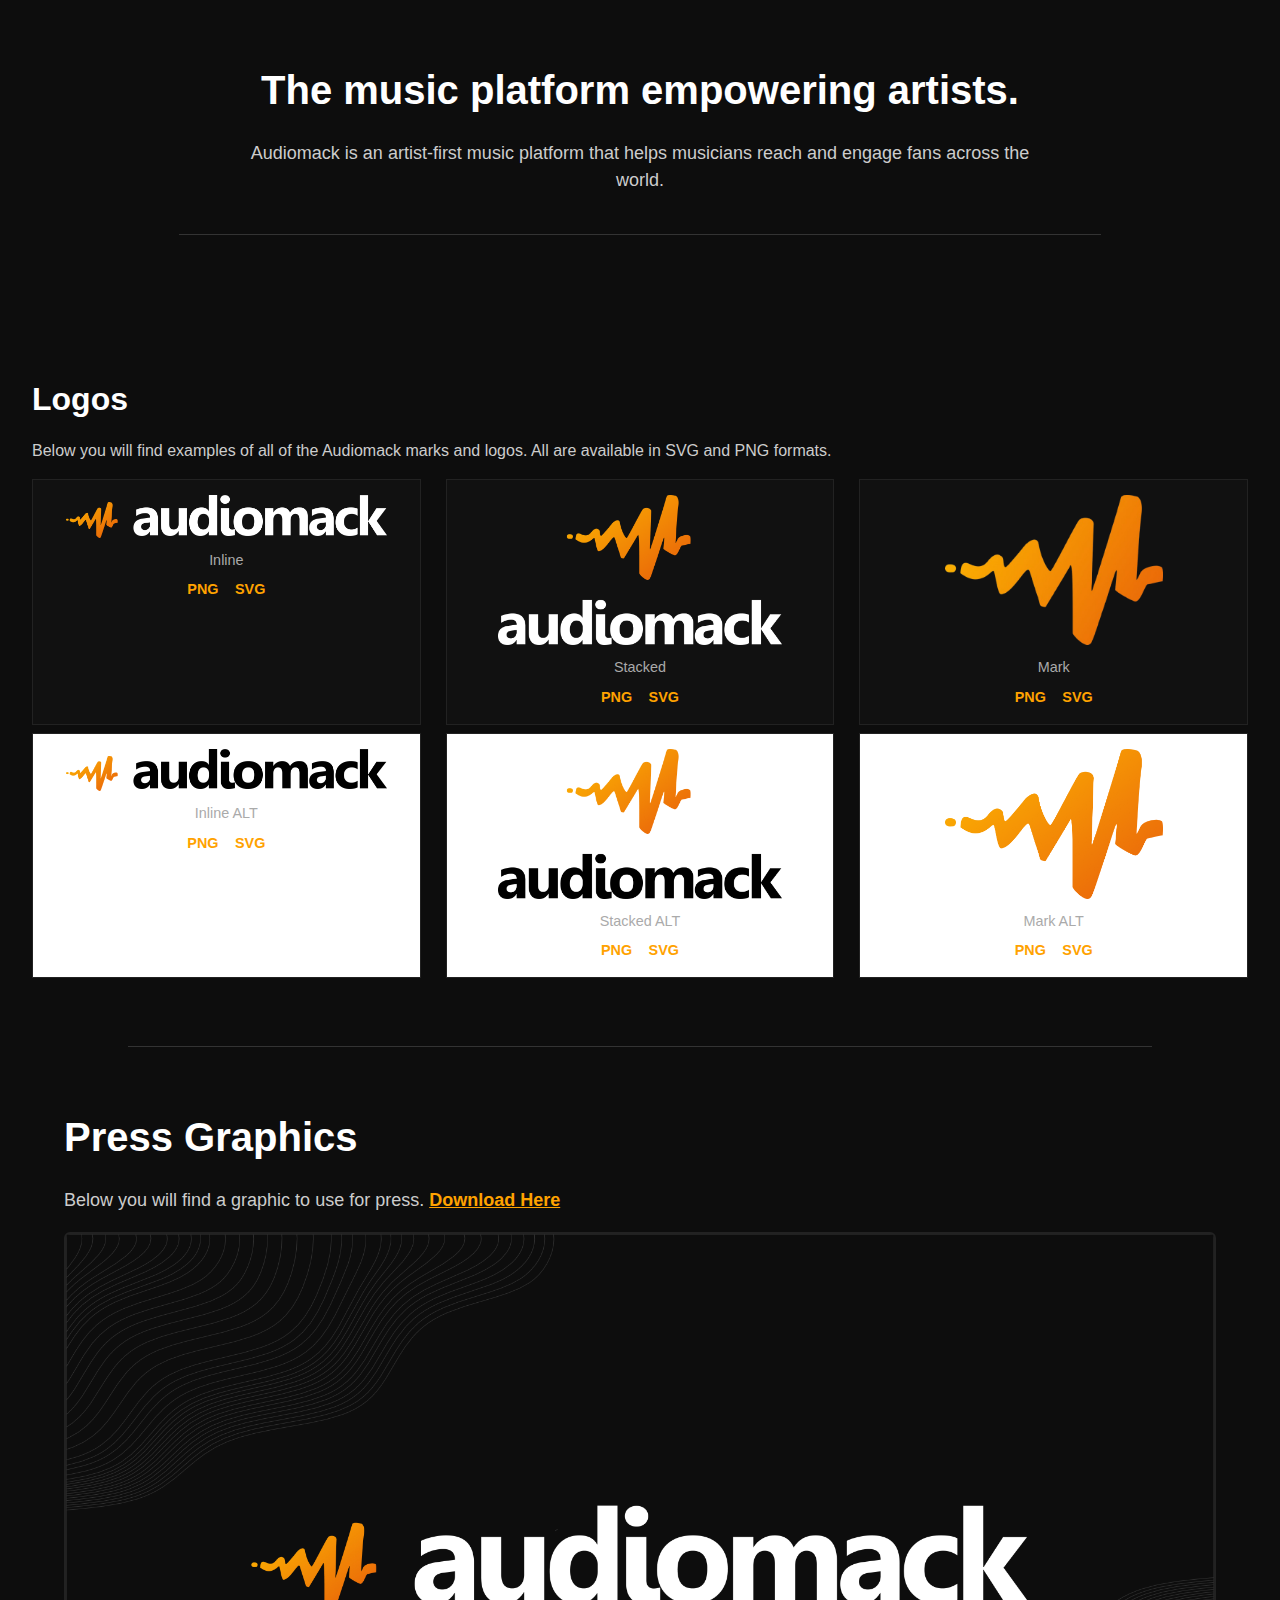
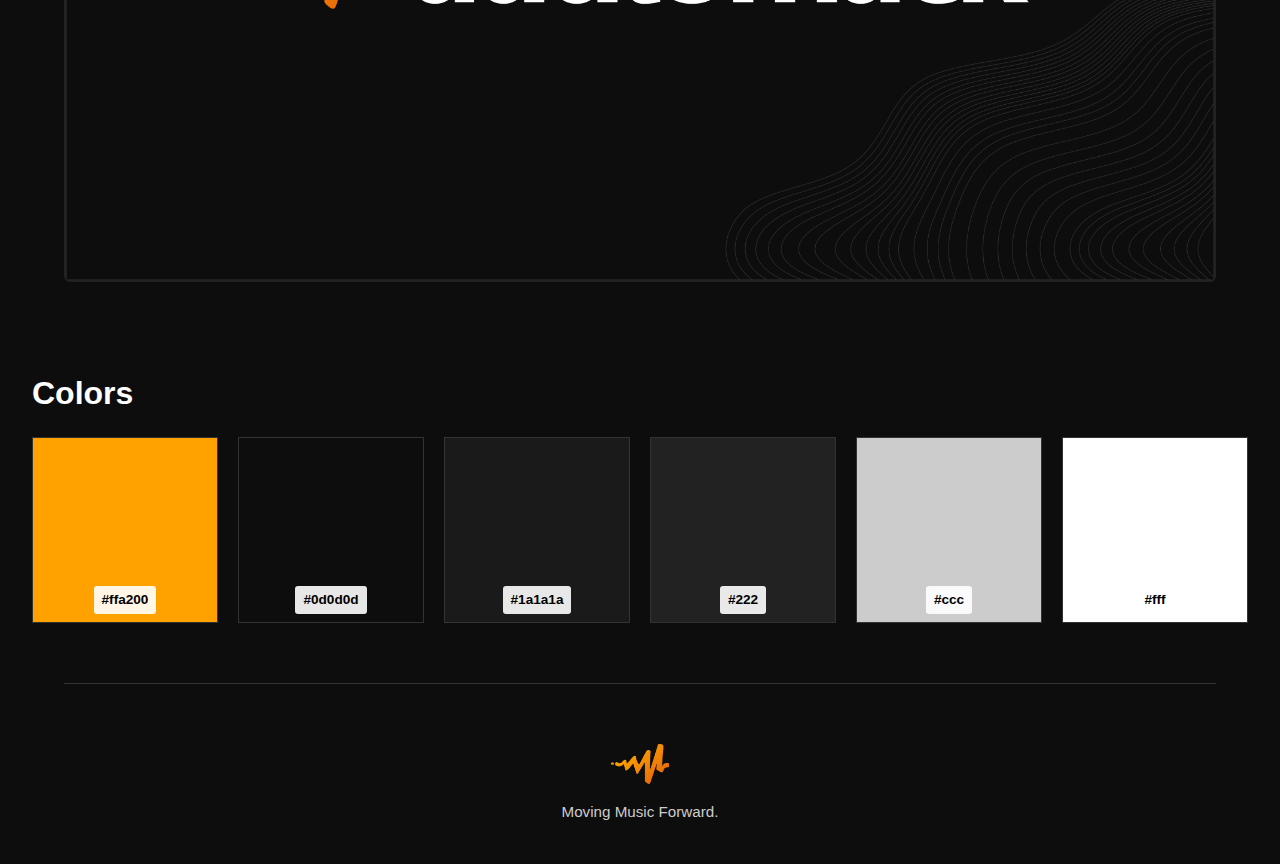
<file: html/thirdpage.html>
<!DOCTYPE html>
<html lang="en">
<head>
  <meta charset="UTF-8">
  <meta name="viewport" content="width=device-width, initial-scale=1.0">
  <title> STYLEGUIDE THIRD PAGE</title>
  <link rel="stylesheet" href="../css/thirdpage.css">
</head>
<body>

  <!-- Intro -->
  <div class="first-div">
    <h1>The music platform empowering artists.</h1>
    <p>Audiomack is an artist-first music platform that helps musicians reach and engage fans across the world.</p>
    <hr>
  </div>

  <!-- Logos -->
  <section>
    <h1>Logos</h1>
    <p>Below you will find examples of all of the Audiomack marks and logos. All are available in SVG and PNG formats.</p>
    
    <div class="logo-grid">
      <div class="logo-item">
        <img src="../multimedia/ffa200_fff.png" alt="Inline Logo">
        <div class="logo-text">
         <p>Inline</p>
        <a href="#"><span>PNG</span></a>  
        <a href="#"><span>SVG</span></a>
      </div>
      </div>
      

      <div class="logo-item">
        <img src="../multimedia/am-stacked-ffa200_fff.png" alt="Stacked Logo">
       <div class="logo-text">
         <p>Stacked</p>
        <a href="#"><span>PNG</span></a> <a href="#"><span>SVG</span></a>
       </div>
      </div>

      <div class="logo-item">
        <img src="../multimedia/imgi_273_mark-orange-removebg-preview.png" alt="Mark Logo">
        <div class="logo-text">
        <p>Mark</p>
        <a href="#"><span>PNG</span></a>  
        <a href="#"><span>SVG</span></a>
        </div>
      </div>
      
      
    </div>

    <div class="logo-grid2">
        <div class="logo-item2">
        <img src="../multimedia/ffa200_000.png" alt="Inline ALT Logo">
        <div class="logo-text">
        <p>Inline ALT</p>
        <a href="#"><span>PNG</span></a> 
        <a href="#"><span>SVG</span></a>
        </div>
      </div>

      <div class="logo-item2">
        <img src="../multimedia/am-stacked-ffa200_000.png" alt="Stacked ALT Logo">
        <div class="logo-text">
         <p>Stacked ALT</p>
        <a href="#"><span>PNG</span></a> 
        <a href="#"><span>SVG</span></a>
        </div>
      </div>

      <div class="logo-item2">
        <img src="../multimedia/mark-alone-ffa200 (1).png" alt="Mark ALT Logo">
        <div class="logo-text">
        <p>Mark ALT</p>
        <a href="#"><span>PNG</span></a>  
        <a href="#"><span>SVG</span></a>
        </div>
      </div>
    </div>
  </section>

  <hr>

 <section class="press-section">
  <div class="start">
    <h1>Press Graphics</h1>
    <p>Below you will find a graphic to use for press. 
      <a href="#"><span>Download Here</span></a>
    </p>
  </div>

  <img src="../multimedia/AM-1920x1080-dark-horz.jpg" alt="Audiomack Press Graphic">
</section>

<section class="colors-section">
  <h1>Colors</h1>
  <div class="colors-grid">
    <div class="color-box" style="background-color: #ffa200;">
      <span>#ffa200</span>
    </div>
    <div class="color-box" style="background-color: #0d0d0d;">
      <span>#0d0d0d</span>
    </div>
    <div class="color-box" style="background-color: #1a1a1a;">
      <span>#1a1a1a</span>
    </div>
    <div class="color-box" style="background-color: #222;">
      <span>#222</span>
    </div>
    <div class="color-box" style="background-color: #ccc;">
      <span>#ccc</span>
    </div>
    <div class="color-box" style="background-color: #fff;">
      <span>#fff</span>
    </div>
  </div>
</section>

<hr class="divider">

<footer class="footer">
  <img src="../multimedia/mark-alone-ffa200 (1).png" alt="Audiomack Logo">
  <p>Moving Music Forward.</p>
</footer>


</body>
</html>
</file>
<file: css/thirdpage.css>
/* Reset */
* {
  margin: 0;
  padding: 0;
  box-sizing: border-box;
}

body {
  background-color: #0d0d0d;
  color: #fff;
  font-family: "Open Sans", Helvetica, Arial, sans-serif;
  line-height: 1.5;
}

/* Hero Section */
.first-div {
  max-width: 90%;
  margin: 0 auto;
  padding: 60px 0 40px;
  text-align: center;
}

.first-div h1 {
  font-size: 2.5rem;
  font-weight: 700;
  margin-bottom: 0.5em;
}

.first-div p {
  font-size: 1.125rem;
  color: #ccc;
  max-width: 800px;
  margin: 0 auto;
}

/* Sections */
section {
  max-width: 95%;
  margin: 40px auto;
  padding: 20px 0;
}

section h1 {
  font-size: 2rem;
  font-weight: 700;
  margin-bottom: 0.5em;
}

section p {
  font-size: 1rem;
  color: #ccc;
  margin-bottom: 1em;
}

/* Links */
a {
  text-decoration: underline;
  color: #FFA200;
}
a span {
  color: #FFA200;
  font-weight: 600;
}
a span:hover {
  text-decoration: underline;
  color: #FFA200;
}

/* Logo grid layout */
.logo-grid2 {
  display: grid;
  grid-template-columns: repeat(auto-fit, minmax(300px, 1fr));
  gap: 25px;
}

.logo-grid {
  display: grid;
  grid-template-columns: repeat(auto-fit, minmax(300px, 1fr));
  gap: 25px;
}



.logo-item,
.logo-item2 {
  flex: 1;
  min-height: 220px;
  background: #111; /* dark by default */
  display: flex;
  flex-direction: column;
  align-items: center;
  justify-content: flex-start;
  border: 1px solid #222;
  margin-bottom: 8px;
  padding: 15px;
}

.logo-item2 {
  background: #fff; /* light version */
}

.logo-item img,
.logo-item2 img {
  max-width: 90%;
  max-height: 150px;
  margin-bottom: 12px;
  display: block;
}

.logo-text {
  text-align: center;
}

.logo-text p {
  font-size: 0.9rem;
  margin-bottom: 6px;
  color: #aaa;
}

.logo-text a {
  font-size: 0.9rem;
  margin: 0 6px;
  color: #FFA200;
  text-decoration: none;
}

.logo-text a:hover span {
  text-decoration: underline;
}



.press-section {
  max-width: 90%;
  margin: 40px auto;
}

.press-section h1 {
  font-size: 2.5rem;
  font-weight: 700;
  margin-bottom: 0.5em;
}

.press-section p {
  font-size: 1.125rem;
  color: #ccc;
  max-width: 800px;
  /* margin: 0 auto 20px; */
}

.press-section img {
  max-width: 100%;
  height: auto;
  border: 2px solid #222;
  border-radius: 6px;
}

/* HR line */
hr {
  border: none;
  border-top: 1px solid #333;
  margin: 40px auto;
  width: 80%;
}
/* Colors Section */
.colors-section {
  max-width: 95%;
  margin: 40px auto;
  padding: 20px 0;
}

.colors-section h1 {
  font-size: 2rem;
  font-weight: 700;
  margin-bottom: 20px;
}

.colors-grid {
  display: grid;
  grid-template-columns: repeat(auto-fit, minmax(120px, 1fr));
  gap: 20px;
}

.color-box {
  position: relative;
  width: 100%;
  aspect-ratio: 1 / 1;
  display: flex;
  align-items: flex-end;
  justify-content: center;
  border: 1px solid #333;
}

.color-box span {
  background: rgba(255, 255, 255, 0.9);
  color: #000;
  font-size: 0.85rem;
  font-weight: 600;
  padding: 4px 8px;
  border-radius: 3px;
  margin-bottom: 8px;
}


.divider {
  border: none;
  border-top: 1px solid #333;
  margin: 40px auto;
  width: 90%;
}


.footer {
  text-align: center;
  padding: 20px 0 40px;
}

.footer img {
  height: 40px; 
  margin-bottom: 10px;
}

.footer p {
  font-size: 0.95rem;
  color: #ccc;
}
</file>
